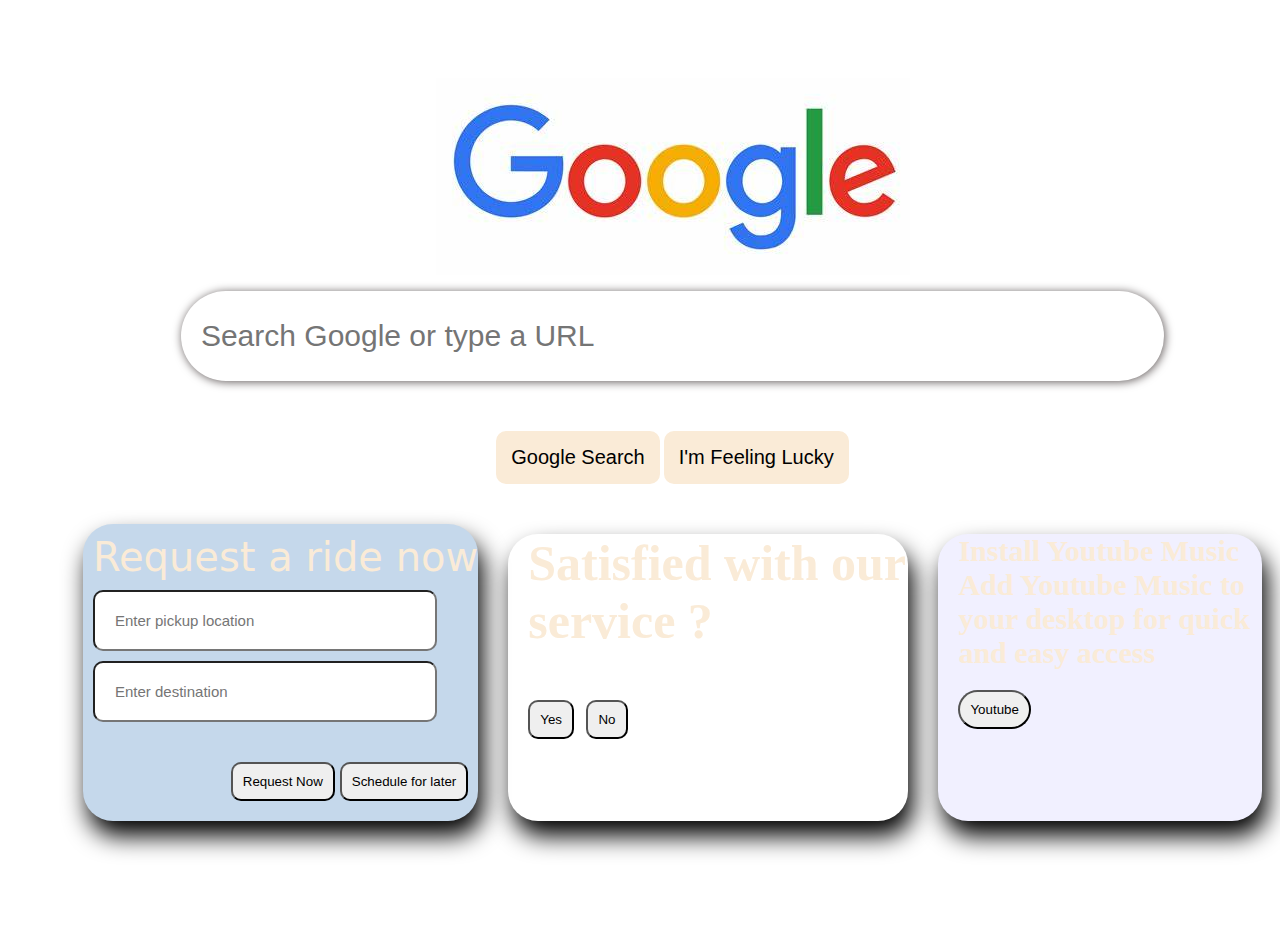
<file: index.html>
<!DOCTYPE html>
<html lang="en">
<head>
    <meta charset="UTF-8">
    <meta name="viewport" content="width=device-width, initial-scale=1.0">
    <title> Google </title>
    <link rel="stylesheet" href="index.css">
    <link rel="stylesheet" href="styles/general.css">
</head>
<body>
    <div class="imag">
        <a="https://www.google.com" target="_blank">
            <img class="logo" src="jpegs/google logo.jpeg" alt="logo with link">
        </a>
    </div>

    <div>
        <form>
            <input type="text" class="srch" placeholder="Search Google or type a URL" />
        </form>
    </div>
    
    <div class="downbutton" >
        <button class="text1">Google Search</button>
        <button class="text2">I'm Feeling Lucky</button>
    </div>

    
    <!-- <div class="cats">
        <div class="cat-1">
            <img class="thumbnail" src="jpegs/oliver.jpeg">
            <div class="details">
                <p class="pa1">Oliver</p>
                <p class="p1"> 2 mutual friends </p>
                <button class="bts1">Add Friend </button>
            </div>
        </div>

        <div class="cat2">
            <img class="thumbnail" src="jpegs/amilia.jpeg">
            <div class="details">
                <p class="pa2"> Amilia </p>
                <p class="p2"> 2 mutual friends </p>
                <button class="bts2"> Add Friend </button>
            </div>
        </div>

        <div class="cat3">
            <img class="thumbnail" src="jpegs/rexon.jpeg">
            <div class="details">
                <p class="pa3"> Rexon </p>
                <p class="p3"> 2 mutual friends </p>
                <button class="bts3"> Add Friend </button>
            </div>
        </div>

        <div class="cat3">
            <img class="thumbnail" src="jpegs/george.jpeg">
            <div class="details">
                <p class="pa3"> George </p>
                <p class="p3"> 2 mutual friends </p>
                <button class="bts3"> Add Friend </button>
            </div>
        </div>
    </div>        
         -->

    <footer>
        <div class="sqre-grid">

            <div class="ride">
                    <p class="rq">Request a ride now </p>
                    <input type="text" placeholder="Enter pickup location" class="ub1">
                    <input type="text" placeholder="Enter destination" class="ub2">
                <div class="uberbt">
                    <button> Request Now </button>
                    <button> Schedule for later </button>
                </div>
            </div>

            <div class="satisfaction">
                <p> Satisfied with our service &#63; </p>
                <div class="satbt">
                    <button> Yes </button>
                    <button> No </button>
                </div>            
            </div>
    
            <div class="yout">
                <p> Install Youtube Music </p>
                <p> Add Youtube Music to your desktop for quick and easy access </p>
                <a href="youtube.html" target="_blank">
                    <button class="youtubeimg"> Youtube </button>
                </a>
            </div>
        </div>
    </footer>        
</body>
</html>
</file>
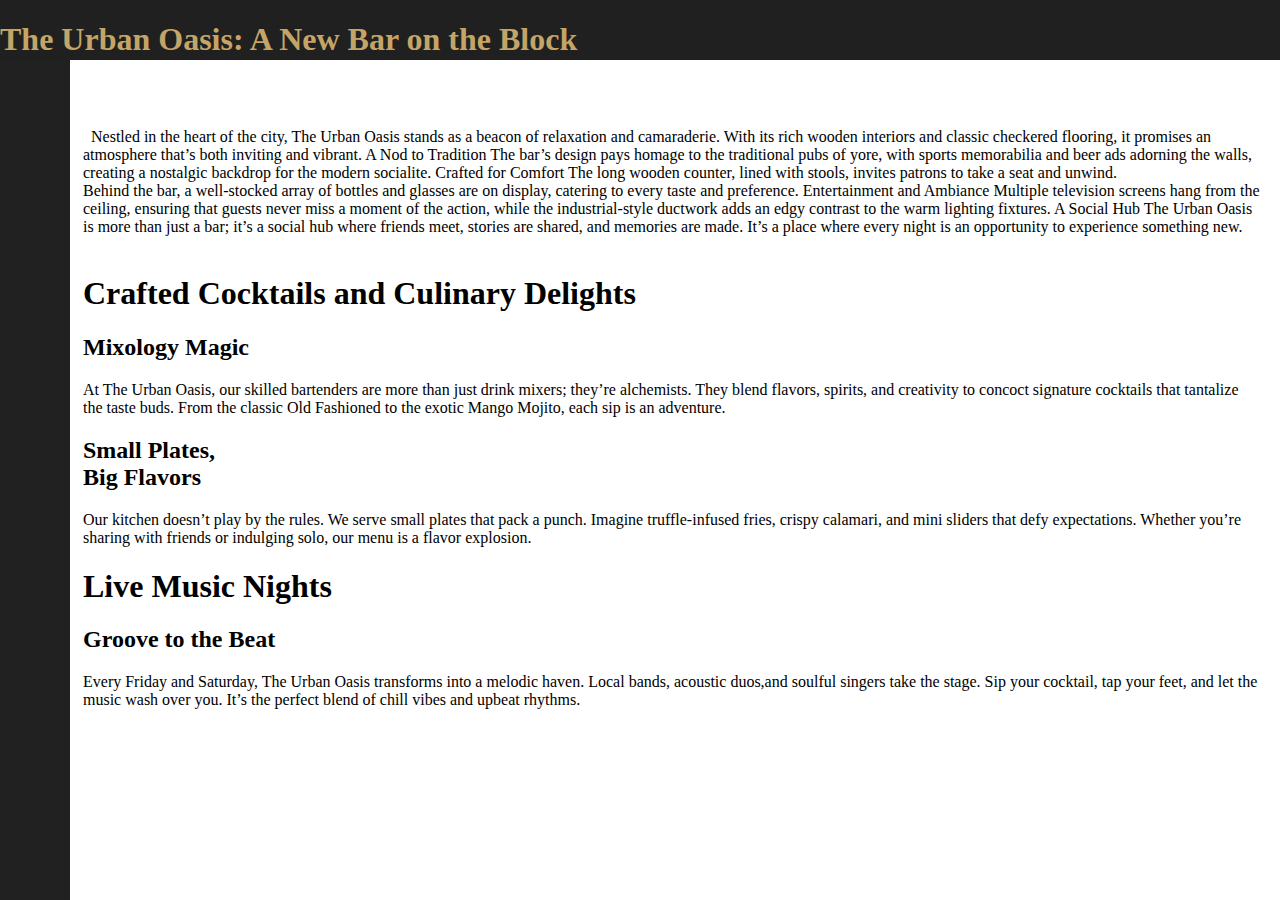
<file: 3rdbar.html>
<!DOCTYPE html>
<html lang="en">
<head>
    <meta charset="UTF-8">
    <meta name="viewport" content="width=device-width, initial-scale=1.0">
    <link rel="stylesheet" href="styles/general.css">
    <link rel="stylesheet" href="styles/youtubesidebar.css">
    <link rel="stylesheet" href="styles/youtubeheader.css">
    <title> first bar </title>
</head>
<body>
    <header class="header">
        <h1> The Urban Oasis: A New Bar on the Block </h1>
    </header>
    
    <nav class="side-bar">
        
        <div class="sidebar1">
            <img alt="">
        </div>
        <div class="sidebar1">
            <img alt="">
        </div>
        <div class="sidebar1">
            <img alt="">
        </div>
        <div class="sidebar1">
            <img alt="">
        </div>
        <div class="sidebar1">
            <img alt="">
        </div>
    </nav>

    <main class="cccc">
        <p>
            &nbsp Nestled in the heart of the city, The Urban Oasis stands as a beacon of relaxation and camaraderie. With its rich wooden interiors and classic checkered flooring, it promises an atmosphere that’s both inviting and vibrant.
        A Nod to Tradition The bar’s design pays homage to the traditional pubs of yore, with sports memorabilia and beer ads adorning the walls, creating a nostalgic backdrop for the modern socialite.
        Crafted for Comfort The long wooden counter, lined with stools, invites patrons to take a seat and unwind.
        </p>
        <p>
        Behind the bar, a well-stocked array of bottles and glasses are on display, catering to every taste and preference. Entertainment and Ambiance Multiple television screens hang from the ceiling, ensuring that guests never miss a moment of the action,
        while the industrial-style ductwork adds an edgy contrast to the warm lighting fixtures.
        A Social Hub The Urban Oasis is more than just a bar; it’s a social hub where friends meet, stories are shared, and memories are made.
        It’s a place where every night is an opportunity to experience something new.
        </p>

        <br>
        <h1>Crafted Cocktails and Culinary Delights</h1>
        <h2>Mixology Magic</h2>
        <p>
           At The Urban Oasis, our skilled bartenders are more than just drink mixers; they’re alchemists.
           They blend flavors, spirits, and creativity to concoct signature cocktails that tantalize the taste buds.
           From the classic Old Fashioned to the exotic Mango Mojito, each sip is an adventure.
        </p>
        
        <h2>Small Plates, <br>
            Big Flavors</h2>
        <p>
            Our kitchen doesn’t play by the rules. We serve small plates that pack a punch.
            Imagine truffle-infused fries, crispy calamari, and mini sliders that defy expectations.
            Whether you’re sharing with friends or indulging solo, our menu is a flavor explosion.
        </p>

        <h1>Live Music Nights</h1>

        <h2>Groove to the Beat</h2>
        <p>
            Every Friday and Saturday, The Urban Oasis transforms into a melodic haven. Local bands, acoustic duos,and soulful singers take the stage.
            Sip your cocktail, tap your feet, and let the music wash over you.
            It’s the perfect blend of chill vibes and upbeat rhythms.
        </p>

    </main>
</body>
</html>
</file>
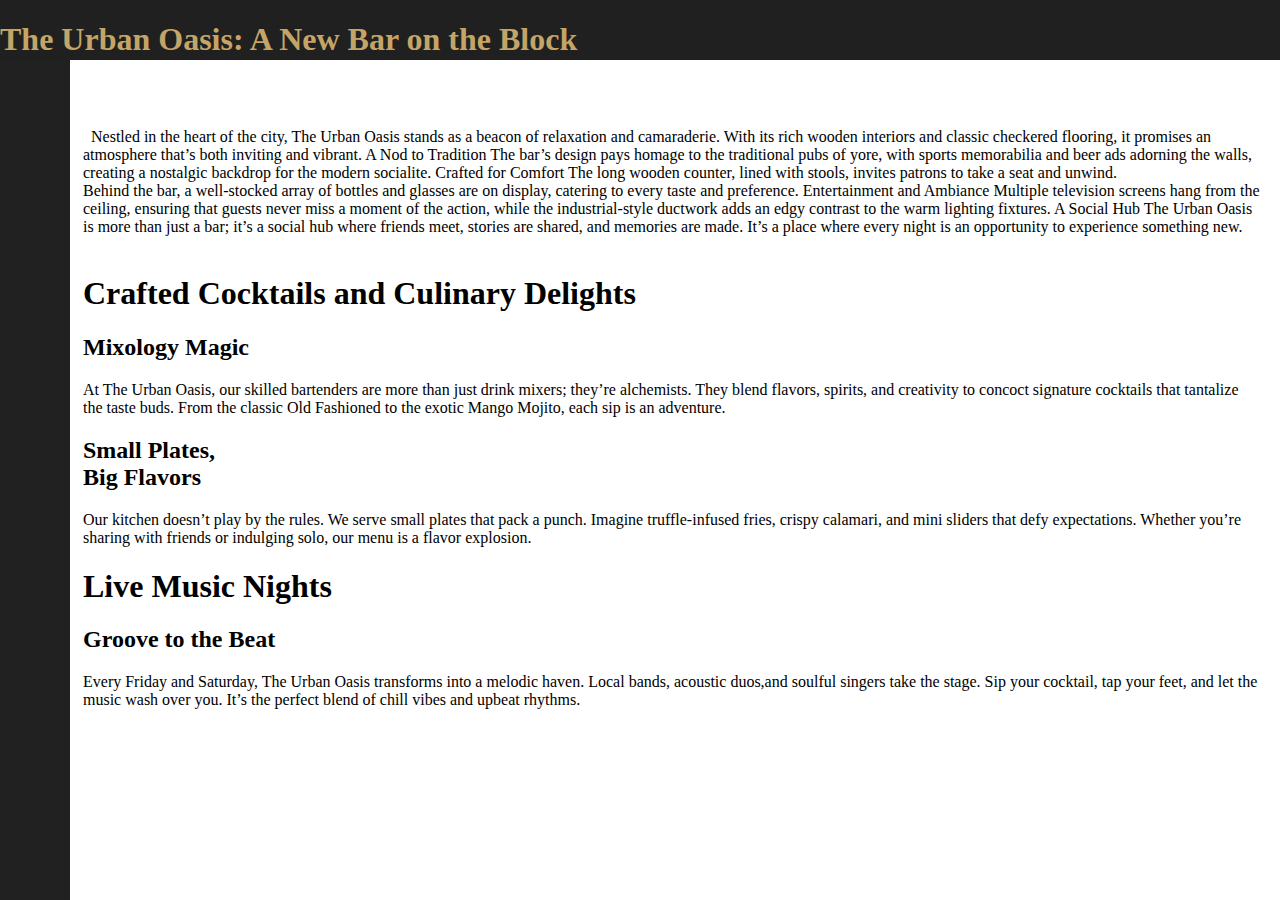
<file: first bar.html>
<!DOCTYPE html>
<html lang="en">
<head>
    <meta charset="UTF-8">
    <meta name="viewport" content="width=device-width, initial-scale=1.0">
    <link rel="stylesheet" href="styles/general.css">
    <link rel="stylesheet" href="styles/youtubesidebar.css">
    <link rel="stylesheet" href="styles/youtubeheader.css">
    <title> first bar </title>
</head>
<body>
    <header class="header">
        <h1> The Urban Oasis: A New Bar on the Block</h1>
    </header>
    
    <nav class="side-bar">
        <div class="sidebar1">
            <img alt="">
        </div>
        <div class="sidebar1">
            <img alt="">
        </div>
        <div class="sidebar1">
            <img alt="">
        </div>
        <div class="sidebar1">
            <img alt="">
        </div>
        <div class="sidebar1">
            <img alt="">
        </div>
    </nav>

    <main class="cccc">  
        <p>
            &nbsp Nestled in the heart of the city, The Urban Oasis stands as a beacon of relaxation and camaraderie. With its rich wooden interiors and classic checkered flooring, it promises an atmosphere that’s both inviting and vibrant.
            A Nod to Tradition The bar’s design pays homage to the traditional pubs of yore, with sports memorabilia and beer ads adorning the walls, creating a nostalgic backdrop for the modern socialite.
            Crafted for Comfort The long wooden counter, lined with stools, invites patrons to take a seat and unwind.
        </p>
        <p>
        Behind the bar, a well-stocked array of bottles and glasses are on display, catering to every taste and preference. Entertainment and Ambiance Multiple television screens hang from the ceiling, ensuring that guests never miss a moment of the action,
        while the industrial-style ductwork adds an edgy contrast to the warm lighting fixtures.
        A Social Hub The Urban Oasis is more than just a bar; it’s a social hub where friends meet, stories are shared, and memories are made.
        It’s a place where every night is an opportunity to experience something new.
        </p>

        <br>
        <h1>Crafted Cocktails and Culinary Delights</h1>
        <h2>Mixology Magic</h2>
        <p>
           At The Urban Oasis, our skilled bartenders are more than just drink mixers; they’re alchemists.
           They blend flavors, spirits, and creativity to concoct signature cocktails that tantalize the taste buds.
           From the classic Old Fashioned to the exotic Mango Mojito, each sip is an adventure.
        </p>
        
        <h2>Small Plates, <br>
            Big Flavors</h2>
        <p>
            Our kitchen doesn’t play by the rules. We serve small plates that pack a punch.
            Imagine truffle-infused fries, crispy calamari, and mini sliders that defy expectations.
            Whether you’re sharing with friends or indulging solo, our menu is a flavor explosion.
        </p>

        <h1>Live Music Nights</h1>

        <h2>Groove to the Beat</h2>
        <p>
            Every Friday and Saturday, The Urban Oasis transforms into a melodic haven. Local bands, acoustic duos,and soulful singers take the stage.
            Sip your cocktail, tap your feet, and let the music wash over you.
            It’s the perfect blend of chill vibes and upbeat rhythms.
        </p>

    </main>
</body>
</html>
</file>
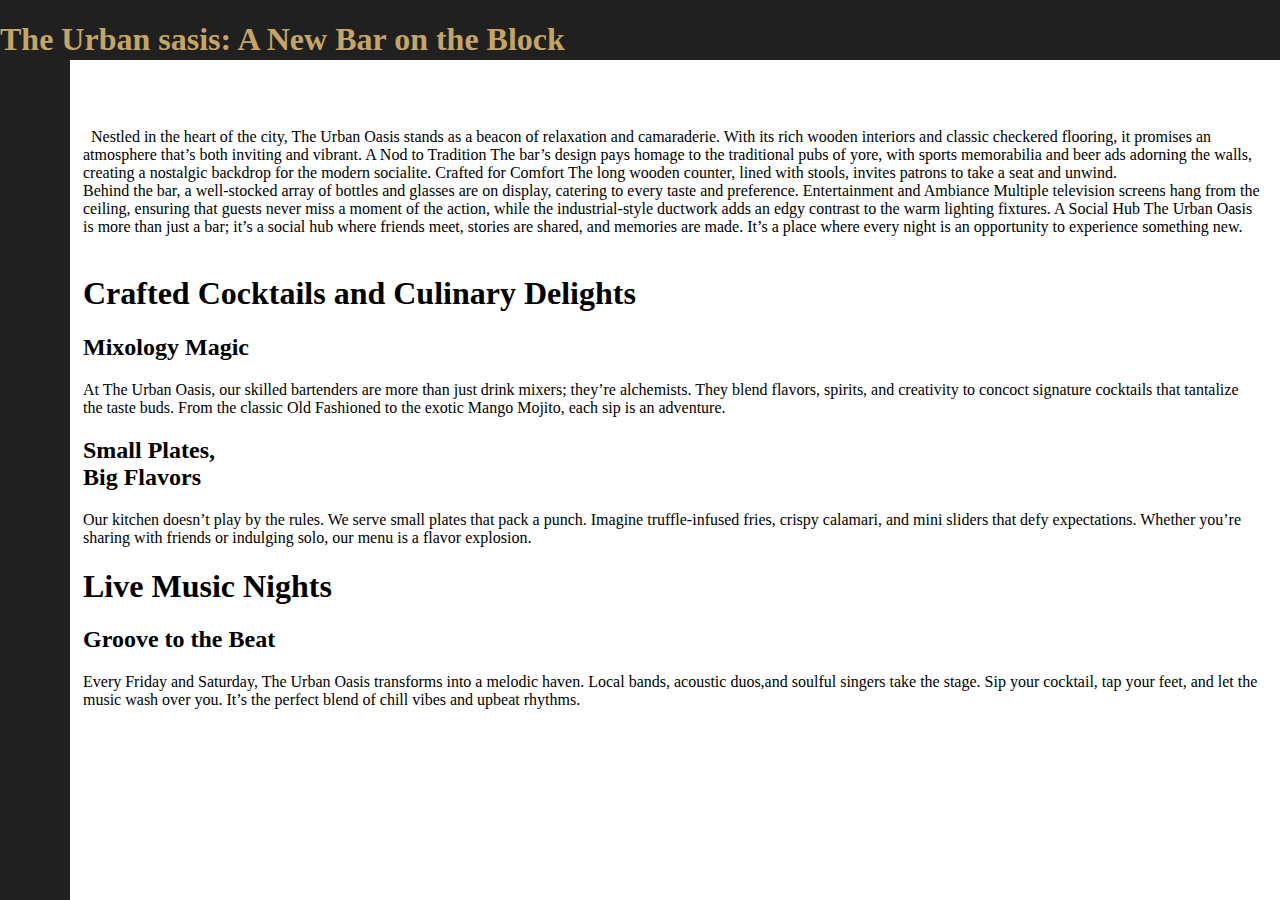
<file: secondbar.html>
<!DOCTYPE html>
<html lang="en">
<head>
    <meta charset="UTF-8">
    <meta name="viewport" content="width=device-width, initial-scale=1.0">
    <link rel="stylesheet" href="styles/general.css">
    <link rel="stylesheet" href="styles/youtubesidebar.css">
    <link rel="stylesheet" href="styles/youtubeheader.css">
    <title> first bar </title>
</head>
<body>
    <header class="header">
        <h1> The Urban sasis: A New Bar on the Block </h1>
    </header>
    
    <nav class="side-bar">
        <div class="sidebar1">
            <img alt="">
        </div>
        <div class="sidebar1">
            <img alt="">
        </div>
        <div class="sidebar1">
            <img alt="">
        </div>
        <div class="sidebar1">
            <img alt="">
        </div>
        <div class="sidebar1">
            <img alt="">
        </div>
    </nav>
    

    <main class="cccc">
        <p>
            &nbsp Nestled in the heart of the city, The Urban Oasis stands as a beacon of relaxation and camaraderie. With its rich wooden interiors and classic checkered flooring, it promises an atmosphere that’s both inviting and vibrant.
        A Nod to Tradition The bar’s design pays homage to the traditional pubs of yore, with sports memorabilia and beer ads adorning the walls, creating a nostalgic backdrop for the modern socialite.
        Crafted for Comfort The long wooden counter, lined with stools, invites patrons to take a seat and unwind.
        </p>
        <p>
        Behind the bar, a well-stocked array of bottles and glasses are on display, catering to every taste and preference. Entertainment and Ambiance Multiple television screens hang from the ceiling, ensuring that guests never miss a moment of the action,
        while the industrial-style ductwork adds an edgy contrast to the warm lighting fixtures.
        A Social Hub The Urban Oasis is more than just a bar; it’s a social hub where friends meet, stories are shared, and memories are made.
        It’s a place where every night is an opportunity to experience something new.
        </p>

        <br>
        <h1>Crafted Cocktails and Culinary Delights</h1>
        <h2>Mixology Magic</h2>
        <p>
           At The Urban Oasis, our skilled bartenders are more than just drink mixers; they’re alchemists.
           They blend flavors, spirits, and creativity to concoct signature cocktails that tantalize the taste buds.
           From the classic Old Fashioned to the exotic Mango Mojito, each sip is an adventure.
        </p>
        
        <h2>Small Plates, <br>
            Big Flavors</h2>
        <p>
            Our kitchen doesn’t play by the rules. We serve small plates that pack a punch.
            Imagine truffle-infused fries, crispy calamari, and mini sliders that defy expectations.
            Whether you’re sharing with friends or indulging solo, our menu is a flavor explosion.
        </p>

        <h1>Live Music Nights</h1>

        <h2>Groove to the Beat</h2>
        <p>
            Every Friday and Saturday, The Urban Oasis transforms into a melodic haven. Local bands, acoustic duos,and soulful singers take the stage.
            Sip your cocktail, tap your feet, and let the music wash over you.
            It’s the perfect blend of chill vibes and upbeat rhythms.
        </p>

    </main>
</body>
</html>
</file>
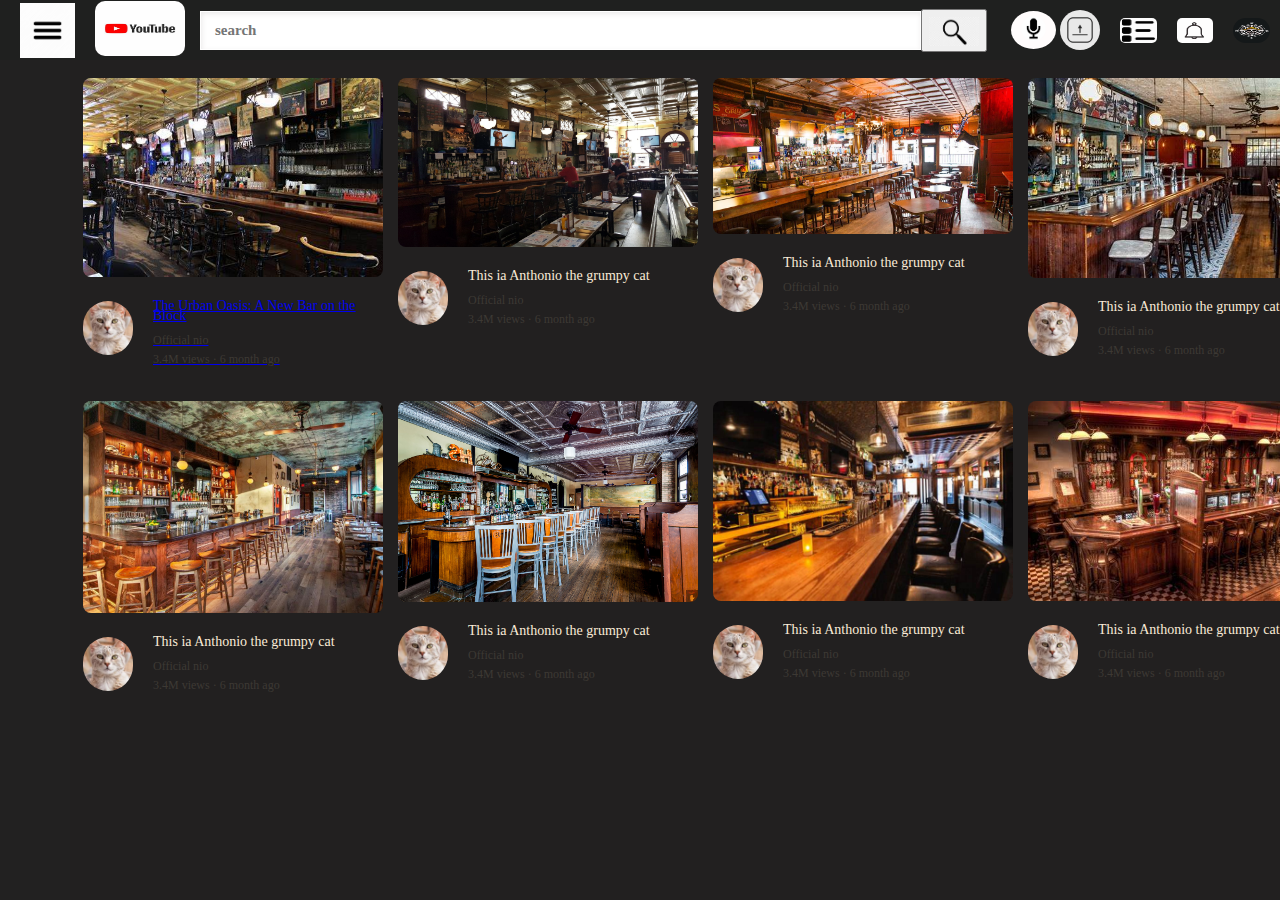
<file: youtube.html>
<!DOCTYPE html>
<html lang="en">

<head>
    <meta charset="UTF-8">
    <meta name="viewport" content="width=device-width, initial-scale=1.0">
    <title> Youtubeclone </title>
    <link rel="stylesheet" href="styles/youtubr.css">
    <link rel="stylesheet" href="styles/youtubeheader.css">
    <link rel="stylesheet" href="styles/youtubesidebar.css">
    <link rel="stylesheet" href="styles/general.css">
    <link rel="preconnect" href="https://fonts.googleapis.com">
</head>


<body>

    <header class="header">
        <div class="left-sec">
            <img class="harmburger-menu" src="icons/harmburger icon 2.jpeg" alt="harmburger">
            <a href="youtube.html" target="_blank">
                <img class="ytlogo" src="icons/youtube icon.jpeg" alt="youtube">
            </a>
        </div>
        <div class="middle-sec">

            <form class="middle-sec">
                <input class="search-box" type="text" placeholder="search">
                <button type="submit" title="search">
                    <img class="search-button-img " src="icons/search icon.jpeg" alt="">
                </button>
            </form>

            <button class="mic-button" title="microphone">
                <img  class="mic-button-img " src="icons/micro icon.jpeg" alt="">
            </button>
        </div>
        <div class="right-sec">
            <img class="upload-icon" src="icons/upload icon.jpeg" alt="" title="upload" >
            <img class="application-icon" src="icons/applicat icon.jpeg" alt="" title="app icon">
            <img class="notifi-icon" src="icons/notifi icon.jpeg" alt="" title="notication">
            <img class="channel-pic" src="jpegs/channel pic.jpg" alt="" title="channel">
        </div>
    </header>
    
    
    <nav class="side-bar">
        <div class="sidebar1">
            <img alt="">
        </div>
        <div class="sidebar1">
            <img alt="">
        </div>
        <div class="sidebar1">
            <img alt="">
        </div>
        <div class="sidebar1">
            <img alt="">
        </div>
        <div class="sidebar1">
            <img alt="">
        </div>
    </nav>


    <main class="n-video-grid">
        <div class="video-preview">
            <a title="the first bar" href="first bar.html" target="_blank">
                <div>
                    <img alt="" class="thumbnail" src="jpegs/buston pub.jpeg">                
                </div>
                <div class="xx-info-grid">
                    <div class="channelpic1"><img alt="" class="img2203" src="jpegs/cat3.jpeg"> </div>
                    <div class="vidoinfo1">
                        <p class="video-title"> The Urban Oasis: A New Bar on the Block </p>
                        <p class="video-author"> Official nio </p>
                        <p class="video-stats"> 3.4M views &#183; 6 month ago </p>
                    </div>    
                </div>
            </a>
        </div>
    
        <div class="video-preview">
            <div>
                <a title="the second bar" href="secondbar.html" target="_blank">
                    <img alt="" class="thumbnail" src="jpegs/pub 2.jpeg">
                </a>
            </div>
            <div class="xx-info-grid">
                <div class="channelpic1"><img alt="" class="img2203" src="jpegs/cat3.jpeg"> </div>
                <div class="vidoinfo1">
                    <p class="video-title"> This ia Anthonio the grumpy cat </p>
                    <p class="video-author"> Official nio </p>
                    <p class="video-stats"> 3.4M views &#183; 6 month ago </p>
                </div>    
            </div>
        </div>

        <div class="video-preview">
            <div>
                <a title="3rdbar" href="3rdbar.html" target="_blank">
                    <img alt="" class="thumbnail" src="jpegs/pub 3.jpg">
                </a>
            </div>
            <div class="xx-info-grid">
                <div class="channelpic1"><img class="img2203" src="jpegs/cat3.jpeg" alt=""> </div>
                <div class="vidoinfo1">
                    <p class="video-title"> This ia Anthonio the grumpy cat </p>
                    <p class="video-author"> Official nio </p>
                    <p class="video-stats"> 3.4M views &#183; 6 month ago </p>
                </div>    
            </div>
        </div>

        <div class="video-preview">
            <div><img alt="" class="thumbnail" src="jpegs/pub 4.jpeg"></div>
            <div class="xx-info-grid">
                <div class="channelpic1"><img alt="" class="img2203" src="jpegs/cat3.jpeg"> </div>
                <div class="vidoinfo1">
                    <p class="video-title"> This ia Anthonio the grumpy cat </p>
                    <p class="video-author"> Official nio </p>
                    <p class="video-stats"> 3.4M views &#183; 6 month ago </p>
                </div>    
            </div>
        </div>
    
        <div class="video-preview">
            <div><img alt="" class="thumbnail" src="jpegs/pub 5.jpg"></div>
            <div class="xx-info-grid">
                <div class="channelpic1"><img alt="" class="img2203" src="jpegs/cat3.jpeg"> </div>
                <div class="vidoinfo1">
                    <p class="video-title"> This ia Anthonio the grumpy cat </p>
                    <p class="video-author"> Official nio </p>
                    <p class="video-stats"> 3.4M views &#183; 6 month ago </p>
                </div>    
            </div>
        </div>
    
        <div class="video-preview">
            <div><img alt="" class="thumbnail" src="jpegs/pub 6.jpg"></div>
            <div class="xx-info-grid">
                <div class="channelpic1"><img alt="" class="img2203" src="jpegs/cat3.jpeg"> </div>
                <div class="vidoinfo1">
                    <p class="video-title"> This ia Anthonio the grumpy cat </p>
                    <p class="video-author"> Official nio </p>
                    <p class="video-stats"> 3.4M views &#183; 6 month ago </p>
                </div>    
            </div>
        </div>
    
        <div class="video-preview">
            <div><img alt="" class="thumbnail" src="jpegs/pub 7.jpeg"></div>
            <div class="xx-info-grid">
                <div class="channelpic1"><img alt="" class="img2203" src="jpegs/cat3.jpeg"> </div>
                <div class="vidoinfo1">
                    <p class="video-title"> This ia Anthonio the grumpy cat </p>
                    <p class="video-author"> Official nio </p>
                    <p class="video-stats"> 3.4M views &#183; 6 month ago </p>
                </div>    
            </div>
        </div>
    
        <div class="video-preview">
            <div><img class="thumbnail" src="jpegs/irish pub.jpeg" alt=""></div>
            <div class="xx-info-grid">
                <div class="channelpic1"><img alt="" class="img2203" src="jpegs/cat3.jpeg"> </div>
                <div class="vidoinfo1">
                    <p class="video-title"> This ia Anthonio the grumpy cat </p>
                    <p class="video-author"> Official nio </p>
                    <p class="video-stats"> 3.4M views &#183; 6 month ago </p>
                </div>    
            </div>
        </div>
                    
    </main>
   
</body>




</html>
</file>
<file: index.css>
/*.logo {
    display: block;
    margin-left: auto;
    margin-right: auto;
    width: 250px;
}
the .logo being the class="logo"je
this is also an alternative of centering an image*/
p{
    text-align: left;
    font-family: 'Times New Roman', Times, serif;
    margin-left: 20px;    
}

button{
    padding: 10px;
    text-align: left;
    margin-top: 30px;
    border-radius: 10px;
}

button:hover{
    color: blue;
    background-color: rgb(202, 157, 157);
}

.imag {
    text-align: center;
}

.srch {
    margin: auto;
    margin-bottom: 0%;
    margin-top: 1%;
    width: 80%;
    height: 50px;
    box-shadow: 1px 1px 10px rgb(97, 90, 90);
    border-right: 50px;
    border-left: 50px;
    display: block;
    padding: 20px;
    border-radius: 50px;
    border: none;
    font-size: 30px;

} 

.search {
    font-size: 40px;
    width: max-content;    
    margin-right: auto;
    inline-size: 350px;
    background-color: antiquewhite;
}

.text1 {
    margin-top: 20px;
    margin-left: auto;
    margin-right: auto;
    padding: auto;
    display: inline-block;
    border: none;
    font-size: 20px;
    padding: 15px;
    background-color: antiquewhite;
}

.text2 {
    margin-top: 20px;
    margin-left: auto;
    margin-right: auto;
    padding: auto;
    display: inline-block;
    border: none;
    font-size: 20px;
    padding: 15px;
    background-color: antiquewhite;
}

.downbutton {
    text-align: center;
    padding: 30px;

}

.cats{    
    display: grid;
    grid-template-columns: 1fr 1fr 1fr 1fr;
    column-gap: 15px;
    height: 50%;
}


.thumbnail {
    width: 100%;
    height: 50%;
}


.cat-1, .cat2, .cat3 {
    border-radius: 10px;
    box-shadow: 1px 5px 20px rgb(51, 28, 28);
}

.bts1, .bts2, .bts3 {
    background-color: rgb(89, 89, 170);
    padding: 5px;
    border-radius: 5px;
    color: aliceblue;
    margin: 10px;
    text-align: center;
}

.details {
    display: grid;
    grid-template-rows: 1fr 1fr 1fr;
    row-gap: 15px;
}
.pa1,.pa2,.pa3{
    font-size: 50px;
    font-weight: bold;
    margin: 10px;
}
.p1, .p2, .p3{
    font-size: 25px;
    color: rgb(107, 110, 112);
}
/* styling for the footer*/
.sqre-grid {
    display: grid;
    height:auto;
    grid-template-columns: auto auto auto;
    column-gap: 30px;
    row-gap: 10px;
    margin-top: 10px;
}

.satisfaction{
    border-radius: 30px;
    font-size: 50px;
    font-weight: bold;
    margin-top: 10px;
    text-align: left;
    box-shadow: 5px 15px 25px rgb(0,0,0,1);
}

.satbt{
   margin: 20px;
}

.yout{
    border-radius: 30px;
    font-weight: bold;
    font-size: 30px;
    margin-top: 10px;
    background-color: rgb(241, 240, 255) ;
    padding: auto;
    box-shadow: 5px 15px 25px rgb(0,0,0,1);
}

.youtubeimg{
    border-radius: 350px;
    width: auto;
    padding: auto;
    margin: 20px;
}
/* end of styling for the footer*/

/* styling for the uber ride */
.ride {
    background-color: rgb(197, 216, 235);
    box-shadow: 5px 15px 25px rgb(0,0,0,1);
    border-radius: 30px;
}

.rq {
    font-size: 40px;
    margin-left: 10px;
    margin-top: 10px;
    font-family: system-ui, -apple-system, BlinkMacSystemFont, 'Segoe UI', Roboto, Oxygen, Ubuntu, Cantarell, 'Open Sans', 'Helvetica Neue', sans-serif;
    font-weight: 400;
}

.ub1,.ub2 {
    margin: 10px;
    border-radius: 5px;
    padding: 20px;
    font-size: 15px;
    width: 300px;
    display: block;
    border-radius: 10px;
}


.uberbt {
    font-size: 20px; 
    margin-left: 10px;
    margin-right: 10px;
    margin-bottom: 20px;
    border-radius: 20px;
    text-align: right;
}
/* end of styling for uber ride*/
</file>
<file: styles/general.css>
p {
    font-family: Georgia, 'Times New Roman', Times, serif;
    margin-top: 0px;
    margin-bottom: 0px;
}

body {
    color: antiquewhite;
    padding-bottom: 100px;
    padding-top: 70px;
    padding-left: 75px;
    padding-right: 10px;
    /*flex-shrink: 0;*/
}
.cccc{
    color: black;
    border-radius: 5px;
    padding-top: 50px;   
}
</file>
<file: styles/youtubesidebar.css>
/*css stye for the sidebar*/ 
.side-bar {
    background-color: rgb(34, 33, 33);
    position: fixed;
    left: 0;
    bottom: 0;
    top: 60px;
    width: 70px;
    /* border-right: 2px solid rgb(202, 197, 197); */
}

.sidebar1 {
    display: flex;
    flex-direction: column;
    cursor: pointer;
}
.sidebar1:hover{
    background-color: rgb(116, 111, 111);
}
</file>
<file: styles/youtubeheader.css>
.header{
    height: 60px;
    display: flex;
    flex-direction: row;
    justify-content: space-between;
    margin-bottom: 10px;


/* css to stick header to the top of the page  */
    background-color: rgb(31, 32, 31);
    color: rgb(197, 164, 104);
    position: fixed;
    top: 0;
    left: 0;
    right: 0;
    /* border-bottom: 2px solid rgb(202, 197, 197); */
}


 .left-sec{
    /*background-color: rgb(212, 173, 145);*/
    align-items: center;
    width: 160px;
    display: flex;
    flex-shrink: 0;
 }

 .middle-sec{
    /*background-color: rgb(212, 173, 145);*/
    flex: 1;
    margin-left: 20px;
    margin-right: 20px;
    /*max-width: 600px;*/
    align-items: center;
    display: flex;
    flex-direction: row;
 }

 .right-sec{
    /*background-color: rgb(212, 173, 145);*/
    width: 200px;
    align-items: center;
    display: flex;
    flex-shrink: 0;
}

.harmburger-menu {
    height: 55px;
    margin: 20px;
}
.ytlogo {
    height: 55px;
    width: 90px;
    margin-right: 5px;
    border-radius: 10px;
}

/* this isnt need since the class is set for the image and the image is imbeded inside the button tag
.search-button {
    border: 2px solid rgb(114, 108, 108);
    margin-left: -1;
    cursor: pointer;
    height: 5px;
} */

.search-box {
    border: 1px solid white; 
    flex: 1;
    height: 35px;
    font-weight: bold;
    box-shadow: inset 1px 2px 5px rgba(124, 113, 113, 0.15);
}

.search-box::placeholder{
    font-family:'Times New Roman', Times, serif;
    font-size: 15px;    
    padding-left: 12px;    
}

.search-button-img {
    height: 29px;
    width: 50px;
    margin-top: 5px;
}


.mic-button {
    border-radius: 200%;
    border: none;
    margin: 4px;
    background-color: rgb(255, 252, 252);
}
.mic-button-img {
    height: 25px;
    border-radius: 200%;
    margin: 4px;
}

.application-icon,.notifi-icon {
    height: 25px;
    margin: 10px;
    width: 50px;
    background-color: aliceblue;
    border-radius: 5px;
}
.channel-pic {
    height: 25px;
    margin: 10px;
    width: 50px;
    border-radius: 60px;
}
.upload-icon{
    height: 40px;
    margin: 10px;
    margin-left: -20px;
    width: 50px;
    border-radius: 20px;
}
</file>
<file: styles/youtubr.css>
.video-preview {
    width: 300px;
    /*box-shadow: 5px 5px 5px rgb(61, 57, 52);*/
}

.video-preview:hover {
    background-color: rgb(236, 230, 222);
    color: black;
    border-radius: 9px;
    border: 3px solid rgb(73, 72, 72);
}

.n-video-grid{
    display: grid;
    grid-template-columns: auto auto auto auto;
    column-gap: 15px;
    row-gap: 30px;
}

.thumbnail {
   width: 100%;
   border-radius: 8px;
}


.video-title{
    margin-top: 0px;
    font-size: 14px;
    font-weight: 500;
    line-height: 10px;
    margin-bottom: 12px;
}

.video-author {
    font-size: 12px;
    color: rgb(61, 57, 52);
    margin-bottom: 4px;
}

.video-stats {
    font-size: 12px;
    color: rgb(61, 57, 52);
}

.img2203{
    border-radius: 40px;
    width: 50px;
}

.xx-info-grid {
    display: grid;
    grid-template-columns: 50px auto;
    column-gap: 20px;
    row-gap: 30px;
    /*width: 100%;*/
}

.channelpic1 {
    margin-top: 20px;
    border-radius: 40px;
}

.vidoinfo1 {
    margin-top: 20px;
    margin-bottom: 0px;
    padding-bottom: 4px;
}

body{
    background-color: rgb(34, 32, 32);
}
</file>
